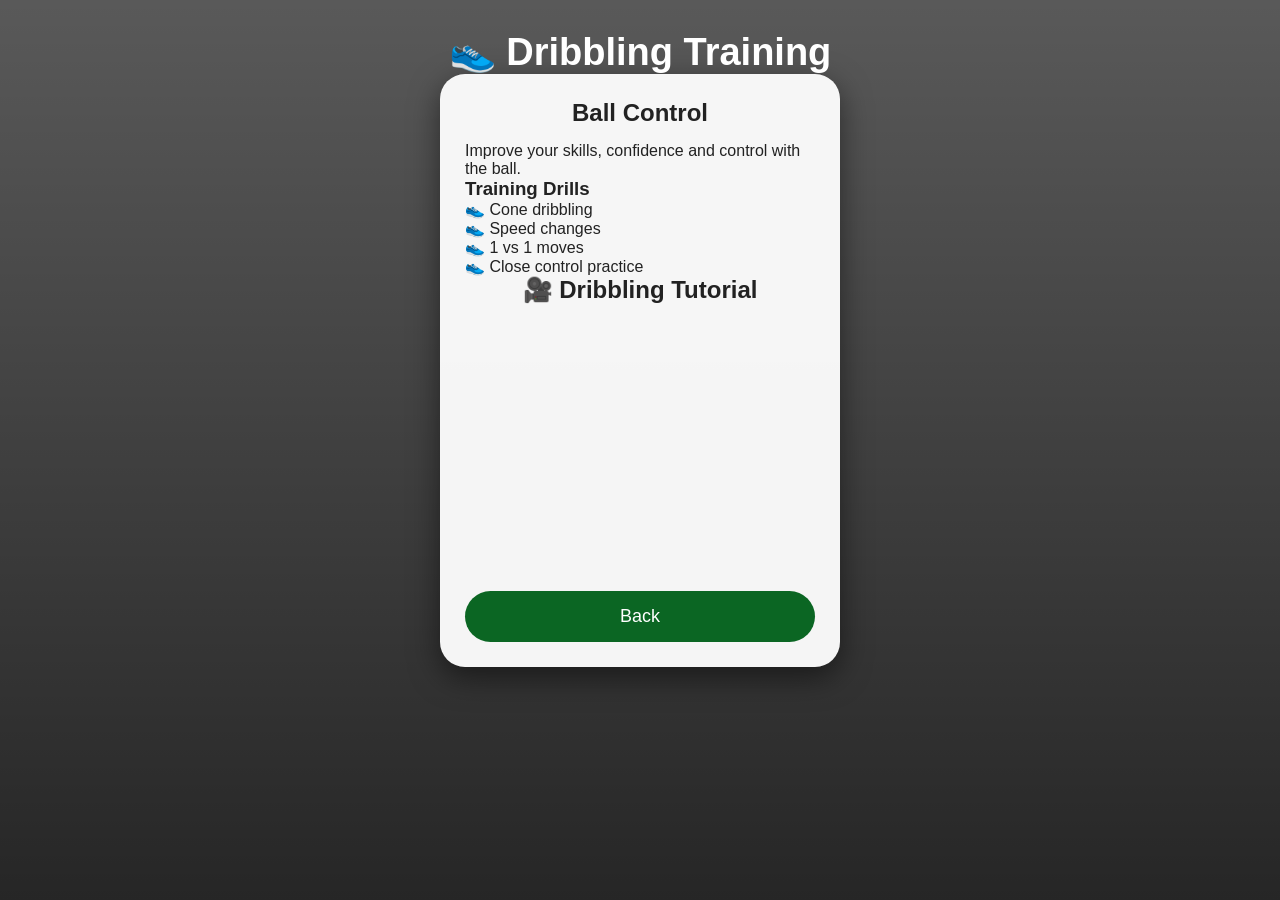
<file: pages/dribbling.html>
<!DOCTYPE html>
<html>

<head>
<title>Dribbling Training</title>
<link rel="stylesheet" href="../style.css">
</head>


<body>

<div class="app">

<h1>👟 Dribbling Training</h1>


<div class="profile">

<h2>Ball Control</h2>

<p>
Improve your skills, confidence and control with the ball.
</p>


<h3>Training Drills</h3>

<p>
👟 Cone dribbling<br>
👟 Speed changes<br>
👟 1 vs 1 moves<br>
👟 Close control practice
</p>


<h2>🎥 Dribbling Tutorial</h2>


<iframe
width="100%"
height="250"
src="https://www.youtube.com/embed/naEccnjzLxM"
title="Dribbling Training Video"
frameborder="0"
allow="accelerometer; autoplay; clipboard-write; encrypted-media; gyroscope; picture-in-picture"
allowfullscreen>
</iframe>


<br><br>


<button onclick="history.back()">
Back
</button>


</div>

</div>


</body>

</html>
</file>
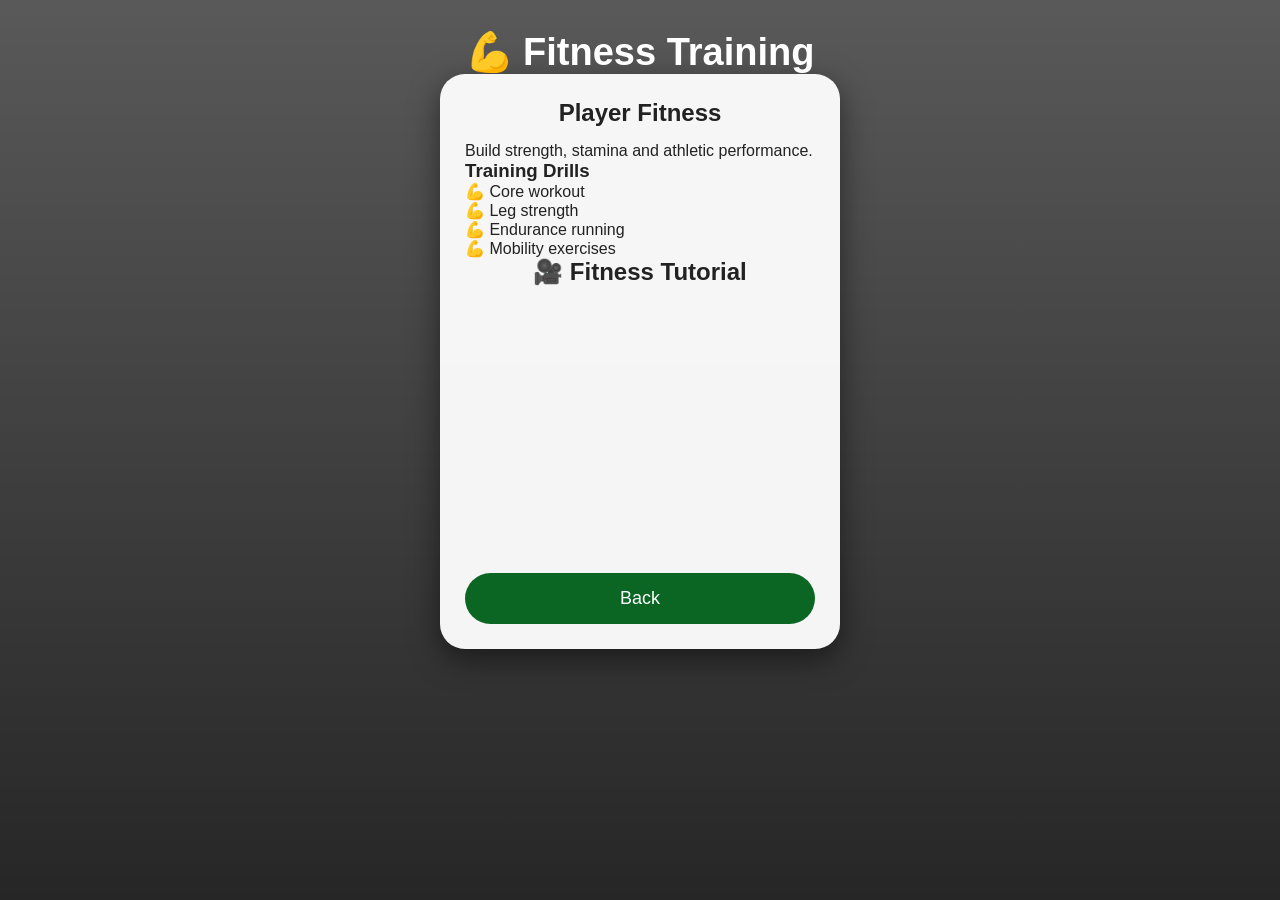
<file: pages/fitness.html>
<!DOCTYPE html>
<html>

<head>
<title>Fitness Training</title>
<link rel="stylesheet" href="../style.css">
</head>


<body>

<div class="app">

<h1>💪 Fitness Training</h1>


<div class="profile">

<h2>Player Fitness</h2>

<p>
Build strength, stamina and athletic performance.
</p>


<h3>Training Drills</h3>

<p>
💪 Core workout<br>
💪 Leg strength<br>
💪 Endurance running<br>
💪 Mobility exercises
</p>


<h2>🎥 Fitness Tutorial</h2>


<iframe
width="100%"
height="250"
src="https://www.youtube.com/embed/OUjgfVORsfA"
title="Fitness Training Video"
frameborder="0"
allow="accelerometer; autoplay; clipboard-write; encrypted-media; gyroscope; picture-in-picture"
allowfullscreen>
</iframe>


<br><br>


<button onclick="history.back()">
Back
</button>


</div>

</div>


</body>

</html>
</file>
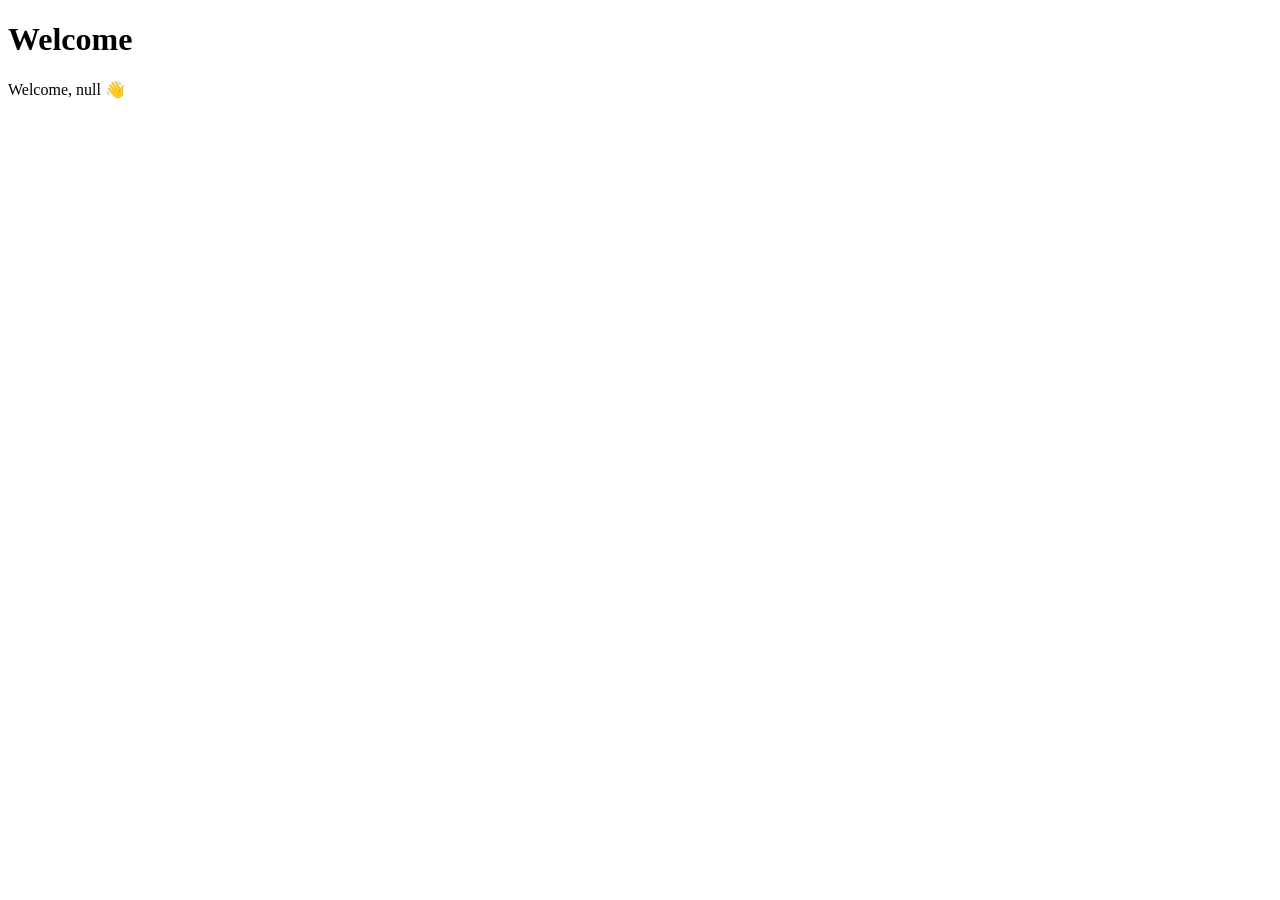
<file: pages/home.html>
<!DOCTYPE html>
<html>
<head>
    <title>UZ Pro Football</title>
</head>
<body>

<h1>Welcome</h1>

<p id="welcome"></p>

<script>
const name = localStorage.getItem("playerName");
document.getElementById("welcome").innerHTML =
"Welcome, " + name + " 👋";
</script>

</body>
</html>
</file>
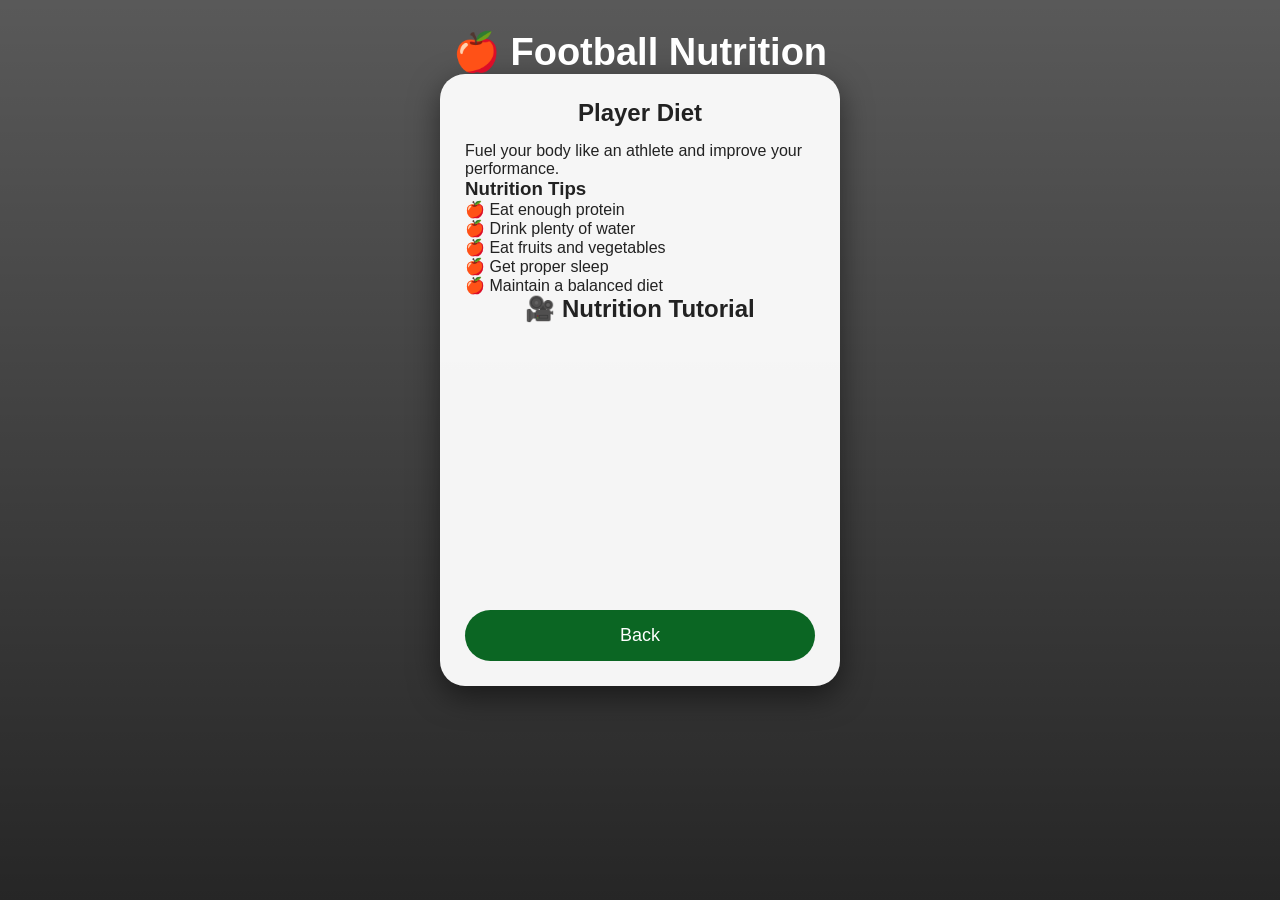
<file: pages/nutrition.html>
<!DOCTYPE html>
<html>

<head>
<title>Football Nutrition</title>
<link rel="stylesheet" href="../style.css">
</head>


<body>

<div class="app">

<h1>🍎 Football Nutrition</h1>


<div class="profile">

<h2>Player Diet</h2>

<p>
Fuel your body like an athlete and improve your performance.
</p>


<h3>Nutrition Tips</h3>

<p>
🍎 Eat enough protein<br>
🍎 Drink plenty of water<br>
🍎 Eat fruits and vegetables<br>
🍎 Get proper sleep<br>
🍎 Maintain a balanced diet
</p>


<h2>🎥 Nutrition Tutorial</h2>


<iframe
width="100%"
height="250"
src="https://www.youtube.com/embed/gm5TTqMckhA"
title="Football Nutrition Video"
frameborder="0"
allow="accelerometer; autoplay; clipboard-write; encrypted-media; gyroscope; picture-in-picture"
allowfullscreen>
</iframe>


<br><br>


<button onclick="history.back()">
Back
</button>


</div>

</div>


</body>

</html>
</file>
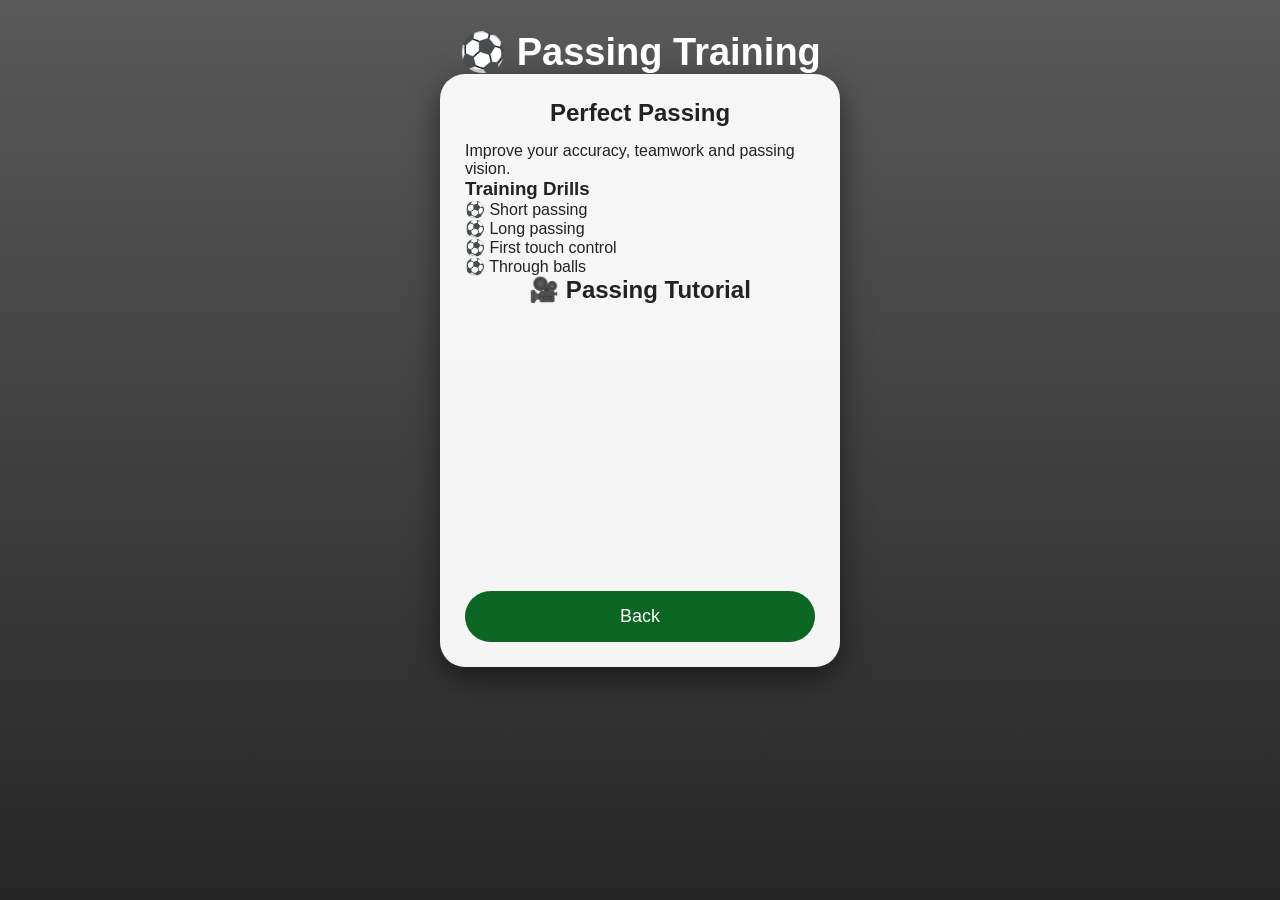
<file: pages/passing.html>
<!DOCTYPE html>
<html>

<head>
<title>Passing Training</title>
<link rel="stylesheet" href="../style.css">
</head>


<body>

<div class="app">

<h1>⚽ Passing Training</h1>


<div class="profile">

<h2>Perfect Passing</h2>

<p>
Improve your accuracy, teamwork and passing vision.
</p>


<h3>Training Drills</h3>

<p>
⚽ Short passing<br>
⚽ Long passing<br>
⚽ First touch control<br>
⚽ Through balls<br>
</p>


<h2>🎥 Passing Tutorial</h2>


<iframe
width="100%"
height="250"
src="https://www.youtube.com/embed/oIpRuzvsU80"
title="Passing Training Video"
frameborder="0"
allow="accelerometer; autoplay; clipboard-write; encrypted-media; gyroscope; picture-in-picture"
allowfullscreen>
</iframe>


<br><br>


<button onclick="history.back()">
Back
</button>


</div>

</div>


</body>

</html>
</file>
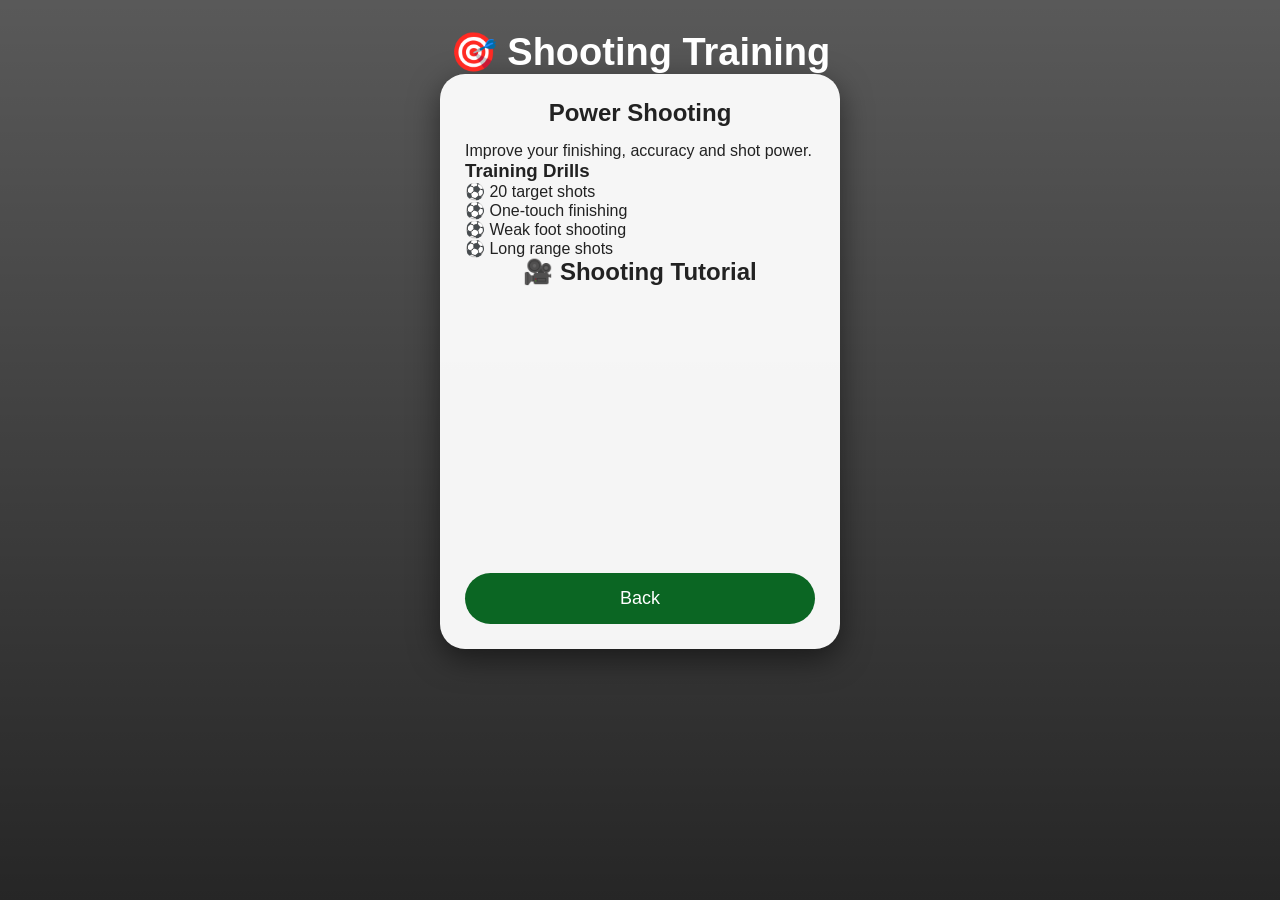
<file: pages/shooting.html>
<!DOCTYPE html>
<html>

<head>
<title>Shooting Training</title>
<link rel="stylesheet" href="../style.css">
</head>


<body>

<div class="app">

<h1>🎯 Shooting Training</h1>


<div class="profile">

<h2>Power Shooting</h2>

<p>
Improve your finishing, accuracy and shot power.
</p>


<h3>Training Drills</h3>

<p>
⚽ 20 target shots<br>
⚽ One-touch finishing<br>
⚽ Weak foot shooting<br>
⚽ Long range shots
</p>


<h2>🎥 Shooting Tutorial</h2>


<iframe
width="100%"
height="250"
src="https://www.youtube.com/embed/_f9ZIh8ESn4"
title="Shooting Training Video"
frameborder="0"
allow="accelerometer; autoplay; clipboard-write; encrypted-media; gyroscope; picture-in-picture"
allowfullscreen>
</iframe>


<br><br>


<button onclick="history.back()">
Back
</button>


</div>

</div>


</body>

</html>
</file>
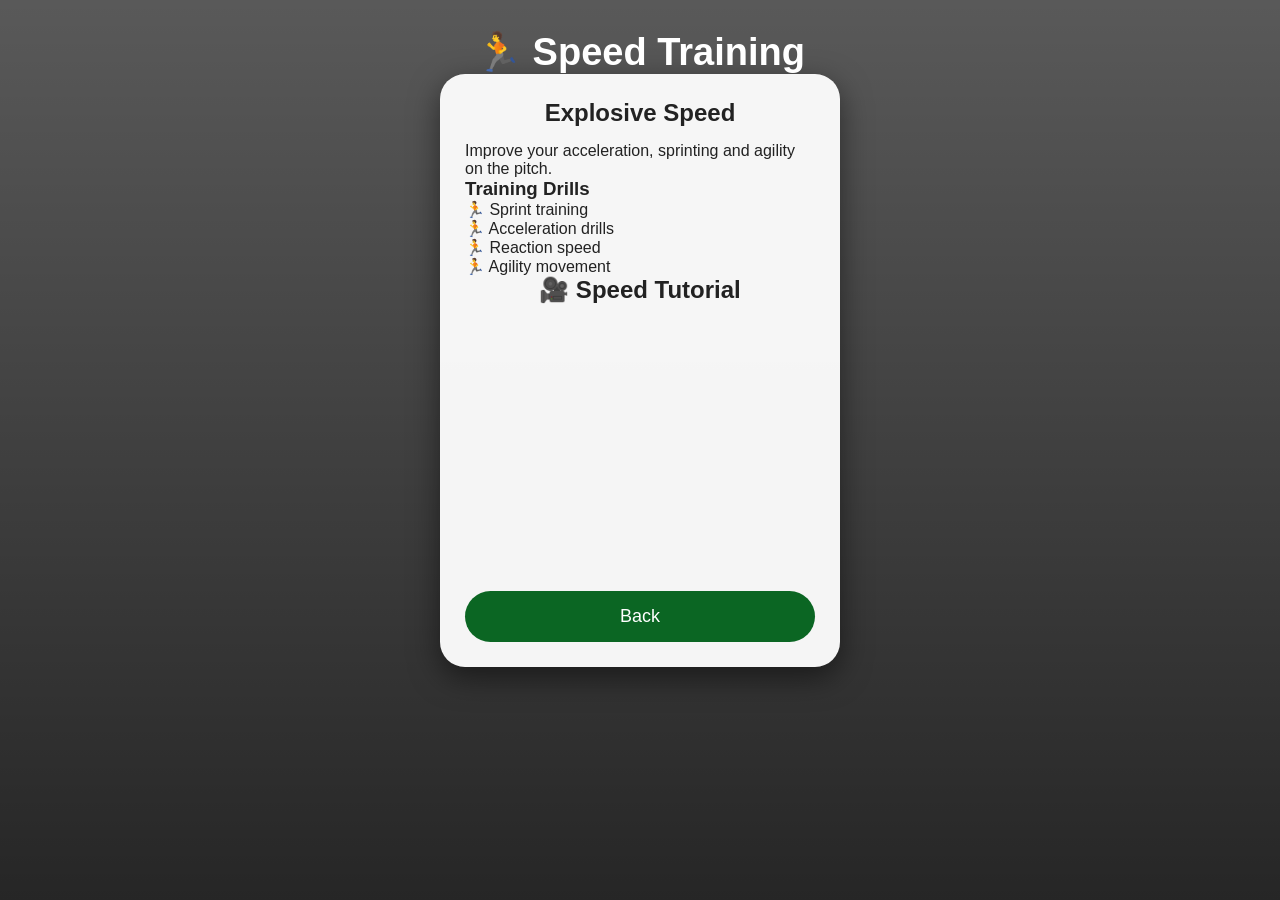
<file: pages/speed.html>
<!DOCTYPE html>
<html>

<head>
<title>Speed Training</title>
<link rel="stylesheet" href="../style.css">
</head>


<body>

<div class="app">

<h1>🏃 Speed Training</h1>


<div class="profile">

<h2>Explosive Speed</h2>

<p>
Improve your acceleration, sprinting and agility on the pitch.
</p>


<h3>Training Drills</h3>

<p>
🏃 Sprint training<br>
🏃 Acceleration drills<br>
🏃 Reaction speed<br>
🏃 Agility movement
</p>


<h2>🎥 Speed Tutorial</h2>


<iframe
width="100%"
height="250"
src="https://www.youtube.com/embed/w-PaF792H7I"
title="Speed Training Video"
frameborder="0"
allow="accelerometer; autoplay; clipboard-write; encrypted-media; gyroscope; picture-in-picture"
allowfullscreen>
</iframe>


<br><br>


<button onclick="history.back()">
Back
</button>


</div>

</div>


</body>

</html>
</file>
<file: style.css>
*{
    margin:0;
    padding:0;
    box-sizing:border-box;
    font-family:Arial, sans-serif;
}


/* Main Background */
body{

    min-height:100vh;

    background:
    linear-gradient(
        rgba(0,0,0,0.65),
        rgba(0,0,0,0.85)
    ),
    url("assets/images/football-bg.jpg");

    background-size:cover;

    background-position:center;

    background-attachment:fixed;

    color:white;

}


/* App Container */
.app{

    max-width:500px;

    margin:auto;

    padding:20px;

}



/* Logo */

.logo{

    width:120px;

    height:120px;

    object-fit:contain;

    display:block;

    margin:20px auto;

    filter:drop-shadow(0 5px 10px black);

}



/* Main Title */

h1{

    text-align:center;

    font-size:38px;

    margin-top:10px;

}



.subtitle{

    text-align:center;

    font-size:18px;

    opacity:0.85;

    margin:15px 0 30px;

}



/* Player Profile Box */

.profile{

    background:rgba(255,255,255,0.95);

    color:#222;

    padding:25px;

    border-radius:25px;

    max-width:400px;

    margin:auto;

    box-shadow:
    0 10px 30px rgba(0,0,0,0.5);

}



.profile h2{

    text-align:center;

    margin-bottom:15px;

}



/* Input */

input{

    width:100%;

    padding:15px;

    margin:15px 0;

    border-radius:12px;

    border:1px solid #ddd;

    font-size:16px;

}



/* Button */

button{

    width:100%;

    background:#0b6623;

    color:white;

    border:none;

    padding:15px;

    border-radius:30px;

    font-size:18px;

    cursor:pointer;

    transition:0.3s;

}



button:hover{

    background:#18a744;

    transform:scale(1.03);

}



/* Dashboard Hidden */

.hidden{

    display:none;

}



/* Dashboard Title */

#dashboard h2{

    text-align:center;

    margin-top:30px;

}



/* Cards Area */

.cards{

    display:grid;

    grid-template-columns:repeat(2,1fr);

    gap:15px;

    margin-top:25px;

}



/* Training Cards */

.card{

    background:rgba(255,255,255,0.95);

    color:#222;

    padding:25px 10px;

    border-radius:20px;

    font-size:35px;

    text-align:center;

    cursor:pointer;

    transition:0.3s;

    box-shadow:
    0 8px 20px rgba(0,0,0,0.3);

}



.card h3{

    font-size:18px;

    margin-top:10px;

}



.card:hover{

    transform:
    translateY(-8px)
    scale(1.05);

    background:#18a744;

    color:white;

}



/* Mobile */

@media(max-width:500px){


    .app{

        padding:15px;

    }


    h1{

        font-size:28px;

    }


    .logo{

        width:100px;

        height:100px;

    }


    .cards{

        grid-template-columns:1fr 1fr;

    }


    .card{

        padding:20px 5px;

    }

}
</file>
